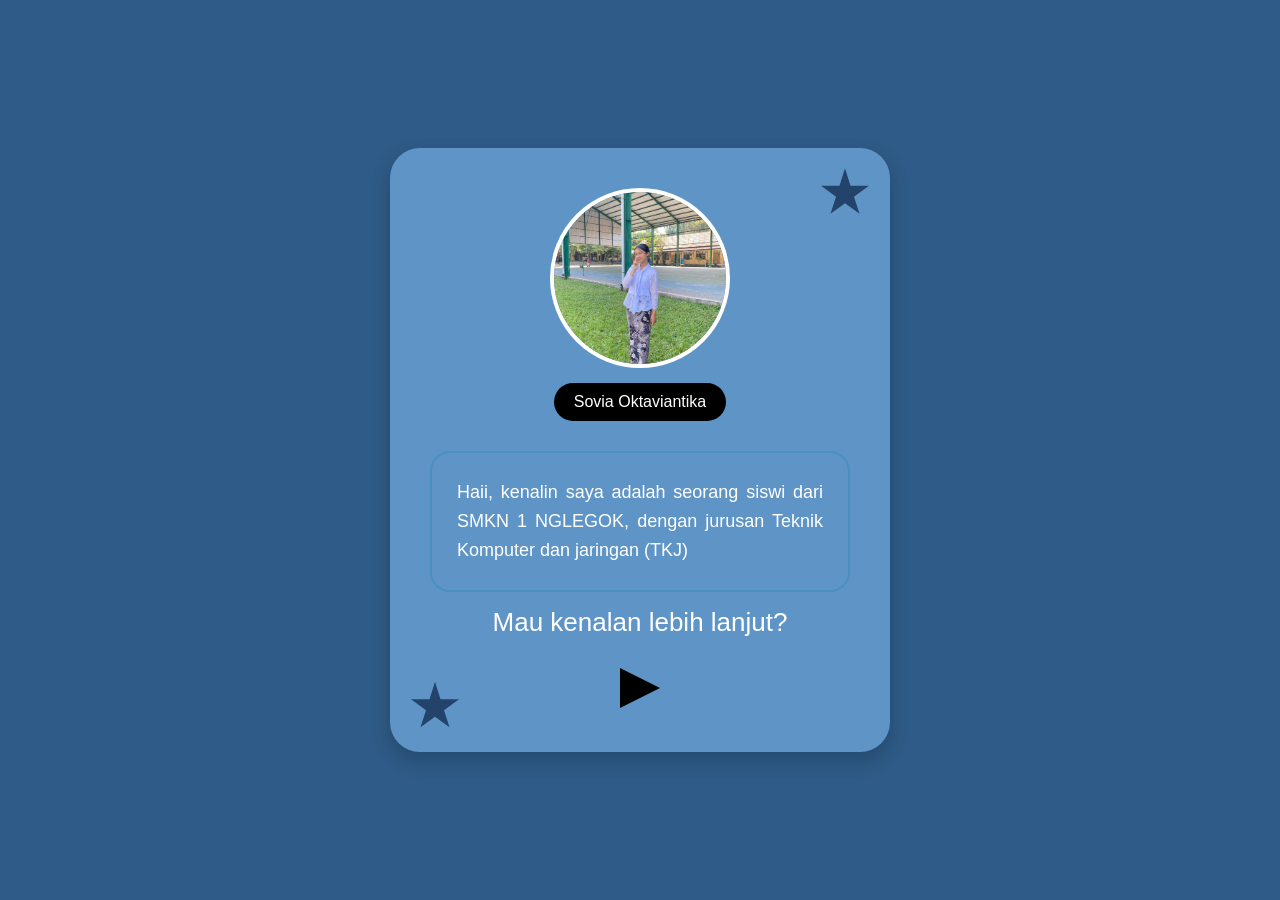
<file: index.html>
<!DOCTYPE html>
<html lang="id">
<head>
  <meta charset="UTF-8">
  <meta name="viewport" content="width=device-width, initial-scale=1.0">
  <title>Portofolio Digital</title>
  <link rel="stylesheet" href="style.css">
</head>
<body>

  <div class="card">
    <!-- Dekorasi bintang -->
    <div class="star star-top-right"></div>
    <div class="star star-bottom-left"></div>

    <!-- Foto profil -->
    <img src="images/sopi.jpg"Foto Profil" class="profile-pic">

    <!-- Nama -->
    <div class="name">Sovia Oktaviantika</div>

    <!-- Teks perkenalan -->
    <div class="intro">
      <p>Haii, kenalin saya adalah seorang siswi dari SMKN 1 NGLEGOK, dengan jurusan Teknik Komputer dan jaringan (TKJ)</p>
      <h2>Mau kenalan lebih lanjut?</h2>
    <a href="daftarisi.html" class="arrow" title="Lanjut ke halaman berikutnya"></a>
</file>
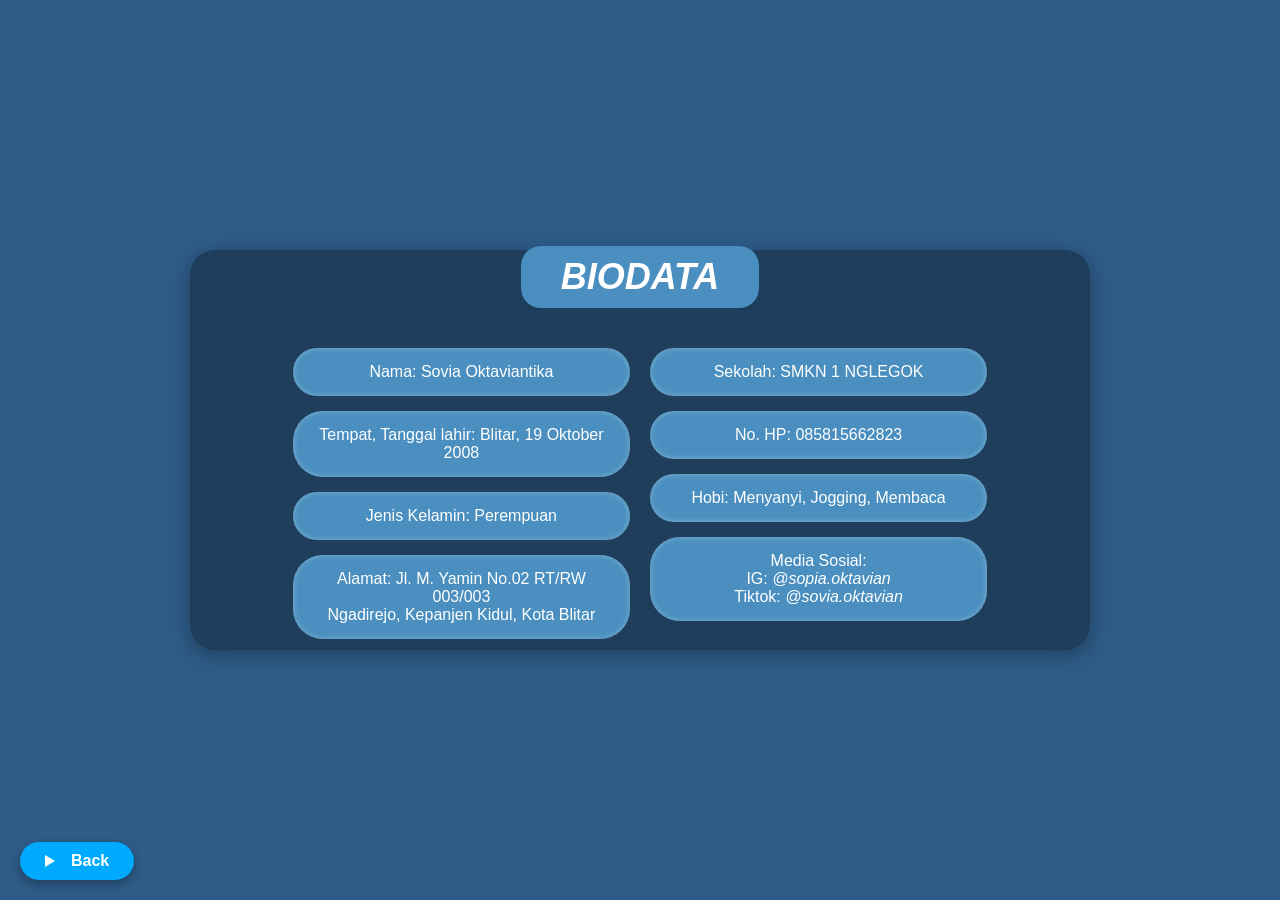
<file: biodata.html>
<!DOCTYPE html>
<html lang="id">
<head>
  <meta charset="UTF-8">
  <title>Biodata</title>
  <link rel="stylesheet" href="style.css">
</head>
<body>
  <div class="container">
    <h1>BIODATA</h1>
    <div class="biodata-box">
      <div class="left">
        <div class="item">Nama: Sovia Oktaviantika</div>
        <div class="item">Tempat, Tanggal lahir: Blitar, 19 Oktober 2008</div>
        <div class="item">Jenis Kelamin: Perempuan</div>
        <div class="item">
          Alamat: Jl. M. Yamin No.02 RT/RW 003/003<br>
          Ngadirejo, Kepanjen Kidul, Kota Blitar
        </div>
      </div>
      <div class="right">
        <div class="item">Sekolah: SMKN 1 NGLEGOK</div>
        <div class="item">No. HP: 085815662823</div>
        <div class="item">Hobi: Menyanyi, Jogging, Membaca</div>
        <div class="item">
          Media Sosial:<br>
          IG: <i>@sopia.oktavian</i><br>
          Tiktok: <i>@sovia.oktavian</i>
        </div>
      </div>
    </div>
  </div>

  <a href="daftarisi.html" class="back-btn">Back</a>
</body>
</html>
</file>
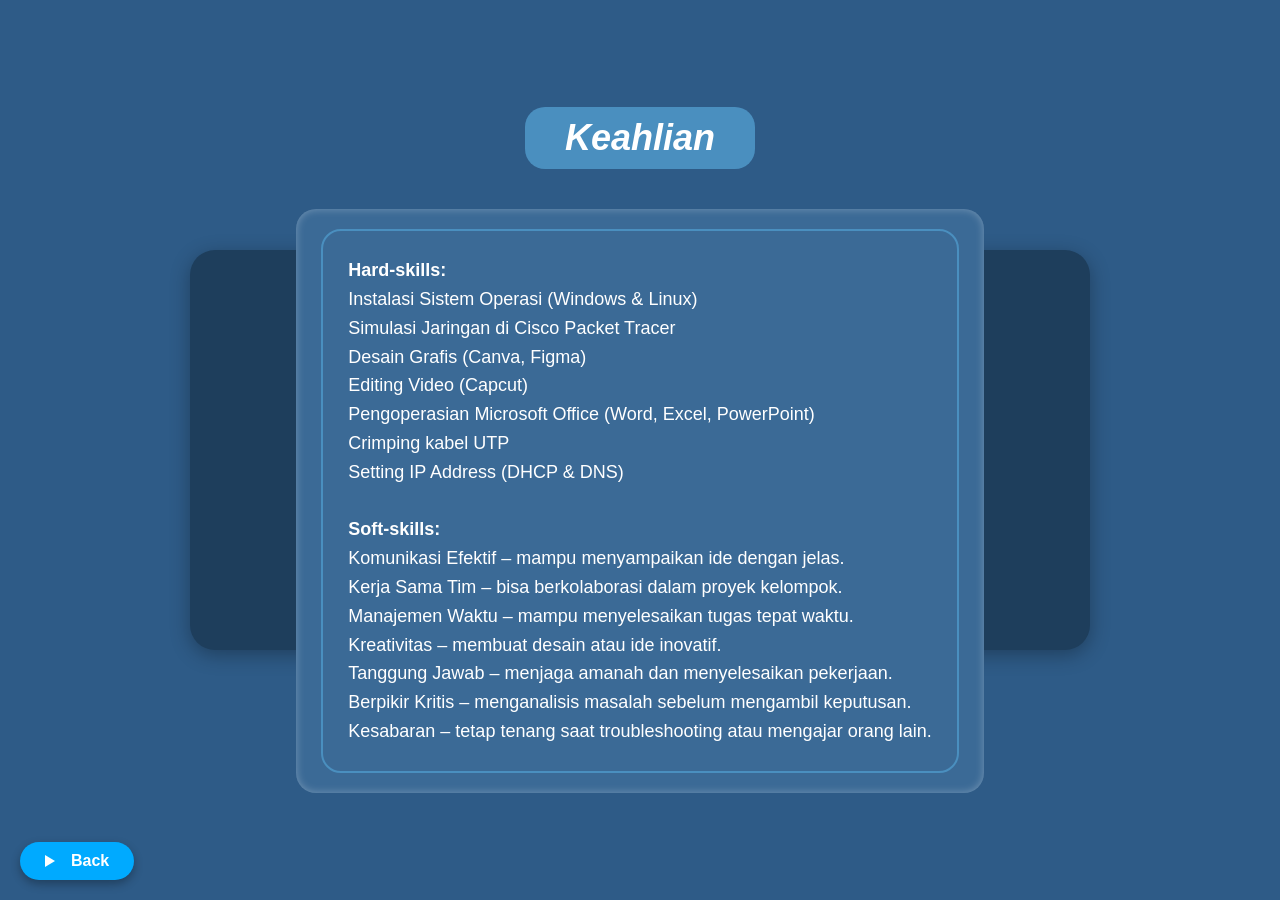
<file: keahlian.html>
<!DOCTYPE html>
<html lang="id">
<head>
  <meta charset="UTF-8">
  <title>Keahlian</title>
  <link rel="stylesheet" href="style.css">
</head>
<body>
  <div class="container">
    <h1>Keahlian</h1>
    <div class="skills-box">
      <p>
        <b>Hard-skills:</b><br>
        Instalasi Sistem Operasi (Windows & Linux)<br>
        Simulasi Jaringan di Cisco Packet Tracer<br>
        Desain Grafis (Canva, Figma)<br>
        Editing Video (Capcut)<br>
        Pengoperasian Microsoft Office (Word, Excel, PowerPoint)<br>
        Crimping kabel UTP<br>
        Setting IP Address (DHCP & DNS)<br><br>

        <b>Soft-skills:</b><br>
        Komunikasi Efektif – mampu menyampaikan ide dengan jelas.<br>
        Kerja Sama Tim – bisa berkolaborasi dalam proyek kelompok.<br>
        Manajemen Waktu – mampu menyelesaikan tugas tepat waktu.<br>
        Kreativitas – membuat desain atau ide inovatif.<br>
        Tanggung Jawab – menjaga amanah dan menyelesaikan pekerjaan.<br>
        Berpikir Kritis – menganalisis masalah sebelum mengambil keputusan.<br>
        Kesabaran – tetap tenang saat troubleshooting atau mengajar orang lain.
      </p>
    </div>
  </div>

  <a href="daftarisi.html" class="back-btn">Back</a>
</body>
</html>
</file>
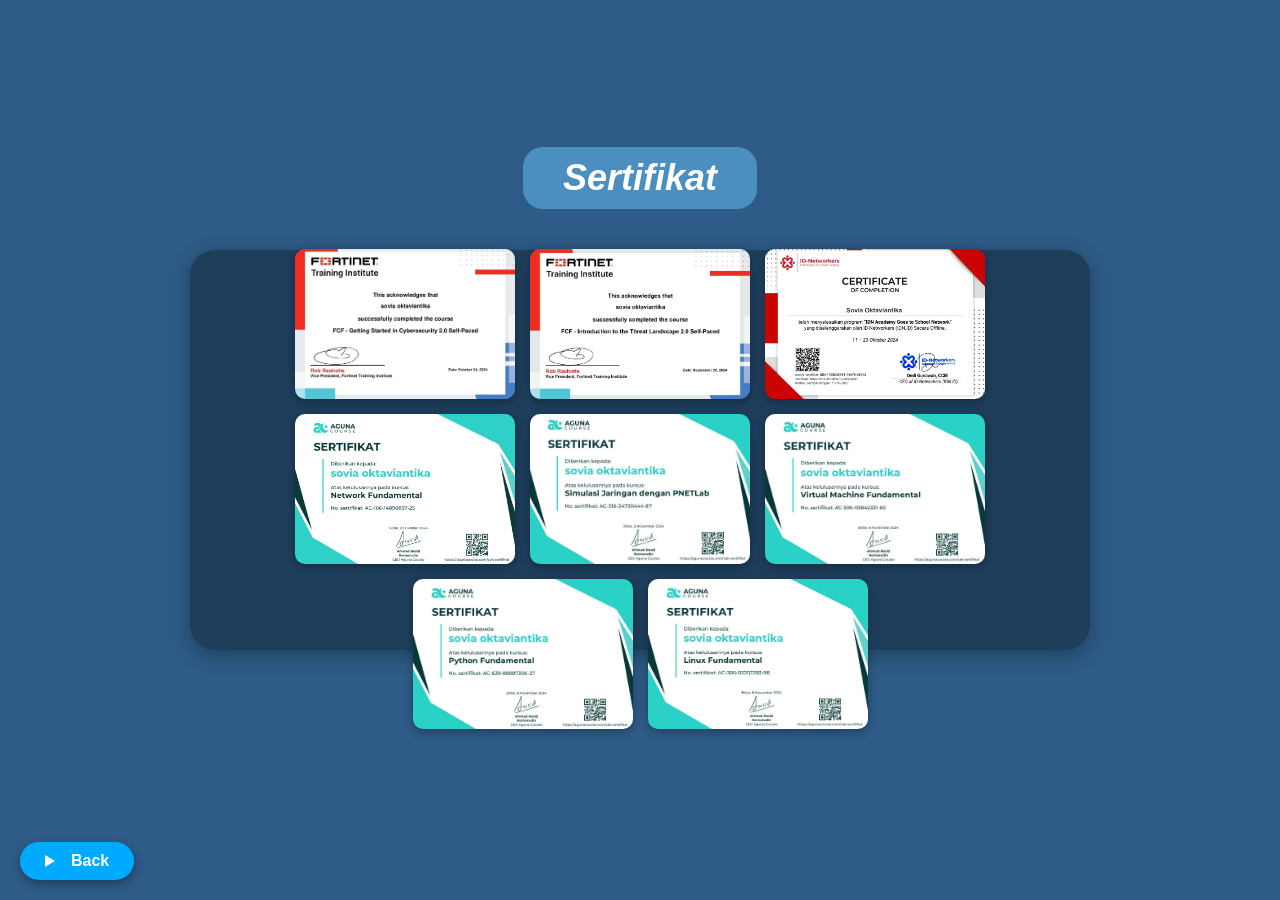
<file: sertifikat.html>
<!DOCTYPE html>
<html lang="id">
<head>
  <meta charset="UTF-8">
  <title>Sertifikat</title>
  <link rel="stylesheet" href="style.css">
</head>
<body>
  <div class="container">
    <h1>Sertifikat</h1>

    <div class="gallery">
      <img src="images/cyber.jpg" alt="Sertifikat 1">
      <img src="images/intro.jpg" alt="Sertifikat 2">
      <img src="images/idn.jpg" alt="Sertifikat 3">
      <img src="images/network.jpg" alt="Sertifikat 4">
      <img src="images/pnrt.jpg" alt="Sertifikat 5">
      <img src="images/virtual.jpg" alt="Sertifikat 6">
      <img src="images/python.jpg" alt="Sertifikat 7">
      <img src="images/linux.jpg" alt="Sertifikat 8">
    </div>
  </div>

  <a href="daftarisi.html" class="back-btn">Back</a>
</body>
</html>
</file>
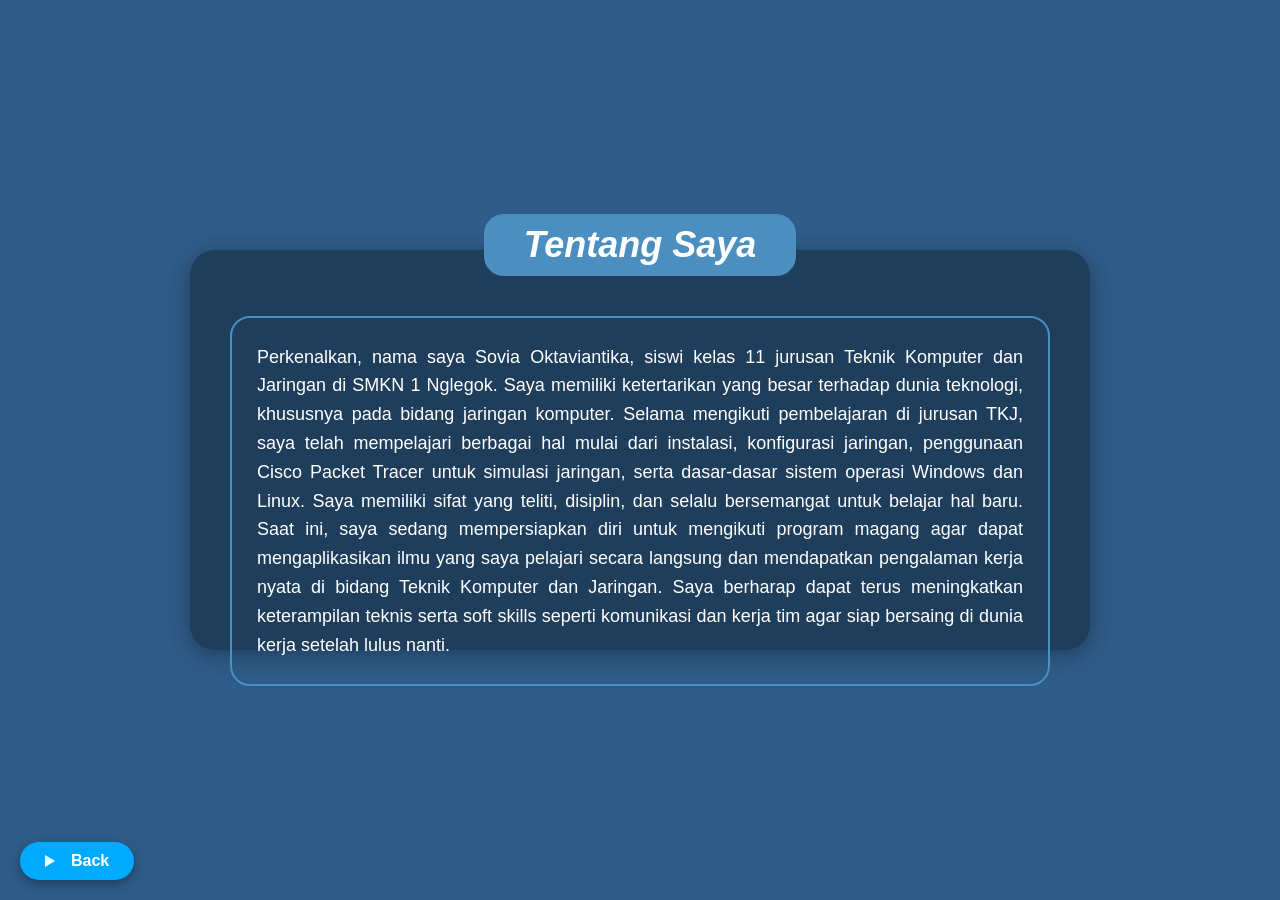
<file: tentangsaya.html>
<!DOCTYPE html>
<html lang="id">
<head>
  <meta charset="UTF-8" />
  <meta name="viewport" content="width=device-width, initial-scale=1.0"/>
  <title>Tentang Saya</title>
  <link rel="stylesheet" href="style.css" />
</head>
<body>
  <div class="container">
    <h1 class="header">Tentang Saya</h1>
    <div class="content-box">
      <p>
        Perkenalkan, nama saya Sovia Oktaviantika, siswi kelas 11 jurusan Teknik Komputer dan Jaringan di SMKN 1 Nglegok. Saya memiliki ketertarikan yang besar terhadap dunia teknologi, khususnya pada bidang jaringan komputer. Selama mengikuti pembelajaran di jurusan TKJ, saya telah mempelajari berbagai hal mulai dari instalasi, konfigurasi jaringan, penggunaan Cisco Packet Tracer untuk simulasi jaringan, serta dasar-dasar sistem operasi Windows dan Linux. Saya memiliki sifat yang teliti, disiplin, dan selalu bersemangat untuk belajar hal baru. Saat ini, saya sedang mempersiapkan diri untuk mengikuti program magang agar dapat mengaplikasikan ilmu yang saya pelajari secara langsung dan mendapatkan pengalaman kerja nyata di bidang Teknik Komputer dan Jaringan. Saya berharap dapat terus meningkatkan keterampilan teknis serta soft skills seperti komunikasi dan kerja tim agar siap bersaing di dunia kerja setelah lulus nanti.
      </p>
    </div>
  </div>
  <a href="daftarisi.html" class="back-btn">Back</a>
</a>
</body>
</html>
</file>
<file: style.css>
* {
  margin: 0;
  padding: 0;
  box-sizing: border-box;
}

body {
  display: flex;
  justify-content: center;
  align-items: center;
  min-height: 100vh;
  background: #315d8c; /* warna biru background */
  font-family: Arial, sans-serif;
  color: white;
}

.card {
  background: #5f95c6; /* warna kartu */
  border-radius: 30px;
  padding: 40px;
  width: 500px;
  text-align: center;
  position: relative;
  box-shadow: 0 8px 20px rgba(0,0,0,0.2);
}

/* Foto profil di tengah */
.profile-pic {
  width: 180px;
  height: 180px;
  border-radius: 50%;
  object-fit: cover;
  border: 4px solid white;
  margin-bottom: 15px;
  display: block;
  margin-left: auto;
  margin-right: auto;
}

/* Nama di bawah foto */
.name {
  background: black;
  color: white;
  padding: 10px 20px;
  border-radius: 55px;
  display: inline-block;
  font-size: 16px;
  margin-bottom: 30px;
  text-align: center;
}

/* Teks perkenalan */
.intro p {
  font-size: 18px;
  line-height: 1.6;
  margin-bottom: 15px;
}

/* Teks “Mau kenalan lebih lanjut?” */
.intro h2 {
  font-family: "Comic Sans MS", cursive, sans-serif;
  font-size: 26px;
  font-weight: normal;
  margin-bottom: 30px;
}

/* Panah klikable di bawah teks */
.arrow {
  display: inline-block;
  width: 0;
  height: 0;
  border-top: 20px solid transparent;
  border-bottom: 20px solid transparent;
  border-left: 40px solid black;
  cursor: pointer;
  transition: transform 0.3s ease;
}

.arrow:hover {
  transform: translateX(10px);
}

/* Dekorasi bintang */
.star {
  position: absolute;
  width: 50px;
  height: 50px;
  background: #23436b;
  clip-path: polygon(
    50% 0%,
    61% 35%,
    98% 35%,
    68% 57%,
    79% 91%,
    50% 70%,
    21% 91%,
    32% 57%,
    2% 35%,
    39% 35%
  );
}

.star-top-right {
  top: 20px;
  right: 20px;
}

.star-bottom-left {
  bottom: 20px;
  left: 20px;
}

body {
  margin: 0;
  font-family: 'Segoe UI', sans-serif;
  background-color: #2e5b87;
  height: 100vh;
  display: flex;
  justify-content: center;
  align-items: center;
}

/* Kotak utama */
.container {
  background-color: #3b6a96;
  border-radius: 25px;
  padding: 40px;
  width: 80%;
  max-width: 900px;
  color: white;
  box-shadow: 0px 5px 15px rgba(0,0,0,0.3);
}

/* Judul */
h1 {
  text-align: center;
  font-family: "Times New Roman", serif;
  font-style: italic;
  font-size: 36px;
  margin-bottom: 30px;
  background-color: #1e3e5c;
  padding: 8px 0;
  border-radius: 8px;
}

/* Layout kiri & kanan */
.biodata-box {
  display: flex;
  justify-content: space-between;
  flex-wrap: wrap;
  gap: 20px;
}

/* Kolom kiri dan kanan */
.left, .right {
  flex: 1;
  min-width: 320px;
}

/* Kotak item biodata */
.item {
  background-color: #4a8fbf;
  color: white;
  padding: 15px;
  border-radius: 30px;
  margin-bottom: 15px;
  text-align: center;
  font-size: 16px;
  box-shadow: inset 0 0 6px rgba(255,255,255,0.3);
  transition: 0.3s;
}

.item:hover {
  transform: scale(1.03);
  background-color: #5aa7d6;
}

/* Tombol kembali */
.back-btn {
  position: fixed;
  bottom: 20px;
  left: 20px;
  background: #00aaff;
  color: white;
  border-radius: 25px;
  padding: 8px 15px;
  font-size: 14px;
  text-decoration: none !important;
  display: flex;
  align-items: center;
  box-shadow: 0 3px 8px rgba(0,0,0,0.3);
  transition: 0.3s;
}

/* Panah kiri */
.back-btn::before {
  content: "◀";
  margin-right: 6px;
  font-size: 16px;
}

.back-btn:hover {
  background: #0088cc;
  transform: scale(1.05);
}

body {
  margin: 0;
  font-family: Arial, sans-serif;
  background: linear-gradient(135deg, #2e5b87 100%);
  height: 100vh;
  display: flex;
  justify-content: center;
  align-items: center;
}

.container {
  background: #4a8fbf;
  width: 600px;
  height: 400px;
  display: flex;
  flex-direction: column;
  justify-content: center;
  align-items: center;
  border-radius: 10px;
  box-shadow: 0px 5px 15px rgba(0,0,0,0.3);
}

h1 {
  background: black;
  color: white;
  font-size: 32px;
  padding: 10px 40px;
  border-radius: 50px;
  margin-bottom: 40px;
  font-family: "Comic Sans MS", cursive, sans-serif;
}

.menu {
  display: flex;
  flex-direction: column;
  gap: 20px;
  align-items: center;
}

.menu a {
  background: black;
  color: white;
  font-size: 22px;
  padding: 8px 30px;
  border-radius: 40px;
  font-style: italic;
  text-decoration: none;
  transition: 0.3s;
  display: inline-block;
}

.menu a:hover {
  background: #333;
  transform: scale(1.05);
}

/* Tombol back di luar kotak */
.back-btn {
  position: fixed;
  bottom: 20px;
  left: 20px;
  display: flex;
  align-items: center;
  background: #00aaff;
  color: white;
  border-radius: 20px;
  padding: 8px 15px;
  font-size: 14px;
  text-decoration: none;
  cursor: pointer;
  transition: 0.3s;
  box-shadow: 0px 3px 8px rgba(0,0,0,0.2);
}

.back-btn::before {
  content: "◀";
  margin-right: 5px;
}

.back-btn:hover {
  background: #0088cc;
  transform: scale(1.05);
}

body {
  margin: 0;
  font-family: 'Segoe UI', sans-serif;
  background: linear-gradient(135deg, #2e5b87 100%);
  background-size: 100% 100%;
  height: 100vh;
  display: flex;
  justify-content: center;
  align-items: center;
}

/* Kotak utama */
.container {
  background-color: rgba(46, 91, 135, 0.9);
  border-radius: 25px;
  padding: 40px;
  width: 80%;
  max-width: 900px;
  color: white;
  box-shadow: 0px 5px 15px rgba(0,0,0,0.3);
}

/* Judul */
h1 {
  text-align: center;
  font-family: "Times New Roman", serif;
  font-style: italic;
  font-size: 40px;
  margin-bottom: 30px;
  background-color: #1e3e5c;
  padding: 8px 0;
  border-radius: 10px;
}

/* Kotak teks keahlian */
.skills-box {
  background-color: #3b6a96;
  padding: 20px 25px;
  border-radius: 20px;
  line-height: 1.7;
  font-size: 16px;
  box-shadow: inset 0 0 8px rgba(255,255,255,0.3);
}

/* Tombol kembali */
.back-btn {
  position: fixed;
  bottom: 20px;
  left: 20px;
  background: #00aaff;
  color: white;
  border-radius: 25px;
  padding: 8px 15px;
  font-size: 14px;
  text-decoration: none !important;
  display: flex;
  align-items: center;
  box-shadow: 0 3px 8px rgba(0,0,0,0.3);
  transition: 0.3s;
}

/* Panah kiri */
.back-btn::before {
  content: "◀";
  margin-right: 6px;
  font-size: 16px;
}

.back-btn:hover {
  background: #0088cc;
  transform: scale(1.05);
}

body {
  margin: 0;
  font-family: 'Segoe UI', sans-serif;
  background: linear-gradient(135deg, #2e5b87 100%);
  background-size: 100% 100%;
  height: 100vh;
  display: flex;
  justify-content: center;
  align-items: center;
}

/* Kotak utama */
.container {
  background-color: rgba(72, 115, 158, 0.9);
  border-radius: 25px;
  padding: 30px;
  width: 90%;
  max-width: 1100px;
  color: white;
  box-shadow: 0 5px 20px rgba(0,0,0,0.3);
  text-align: center;
}

/* Judul */
h1 {
  text-align: center;
  font-family: "Times New Roman", serif;
  font-style: italic;
  font-size: 40px;
  margin-bottom: 30px;
  background-color: #1e3e5c;
  padding: 8px 0;
  border-radius: 10px;
  color: white;
}

/* Galeri sertifikat */
.gallery {
  display: flex;
  flex-wrap: wrap;
  justify-content: center;
  gap: 15px;
  margin-bottom: 25px;
}

.gallery img {
  width: 220px;
  height: 150px;
  object-fit: cover;
  border-radius: 10px;
  box-shadow: 0 3px 10px rgba(0,0,0,0.3);
  transition: transform 0.3s;
}

.gallery img:hover {
  transform: scale(1.05);
}

/* Kotak deskripsi */
.desc-box {
  background: #355a7d;
  border-radius: 25px;
  padding: 20px;
  text-align: left;
  line-height: 1.7;
  width: 80%;
  margin: 0 auto;
  font-size: 15px;
  box-shadow: inset 0 0 10px rgba(255,255,255,0.2);
}

/* Tombol Back */
.back-btn {
  position: fixed;
  bottom: 20px;
  left: 20px;
  background: #00aaff;
  color: white;
  border-radius: 25px;
  padding: 8px 15px;
  font-size: 14px;
  text-decoration: none !important;
  display: flex;
  align-items: center;
  box-shadow: 0 3px 8px rgba(0,0,0,0.3);
  transition: 0.3s;
}

.back-btn::before {
  content: "◀";
  margin-right: 6px;
  font-size: 16px;
}

.back-btn:hover {
  background: #0088cc;
  transform: scale(1.05);
}

body {
  margin: 0;
  font-family: Arial, sans-serif;
  background: linear-gradient(135deg, #2e5b87 100%);
  height: 100vh;
  display: flex;
  justify-content: center;
  align-items: center;
}

.container {
  background: #1e3e5c;
  color: white;
  width: 80%;
  max-width: 900px;
  padding: 40px;
  border-radius: 25px;
  box-shadow: 0 5px 20px rgba(0, 0, 0, 0.3);
}

h1 {
  background: #4a8fbf;
  color: white;
  font-size: 36px;
  padding: 10px 40px;
  border-radius: 20px;
  text-align: center;
  width: fit-content;
  margin: 0 auto 40px;
  font-family: "Comic Sans MS", cursive, sans-serif;
}

p {
  font-size: 18px;
  line-height: 1.6;
  border: 2px solid #4a8fbf;
  padding: 25px;
  border-radius: 20px;
  text-align: justify;
}

/* Tombol Back bulat biru terang */
.back-btn {
  position: fixed;
  bottom: 20px;
  left: 20px;
  background-color: #00aaff;
  color: white;
  font-weight: bold;
  font-size: 16px;
  border: none;
  border-radius: 50px;
  padding: 10px 25px;
  display: flex;
  align-items: center;
  justify-content: center;
  gap: 10px;
  text-decoration: none;
  cursor: pointer;
  box-shadow: 0px 4px 10px rgba(0, 0, 0, 0.3);
  transition: all 0.3s ease;
}

.back-btn:hover {
  background-color: #0090dd;
  transform: scale(1.05);
}

/* Panah putih di kiri tombol */
.back-btn::before {
  content: "";
  width: 0;
  height: 0;
  border-top: 6px solid transparent;
  border-bottom: 6px solid transparent;
  border-right: 10px solid white;
  transform: rotate(180deg);
}
</file>
